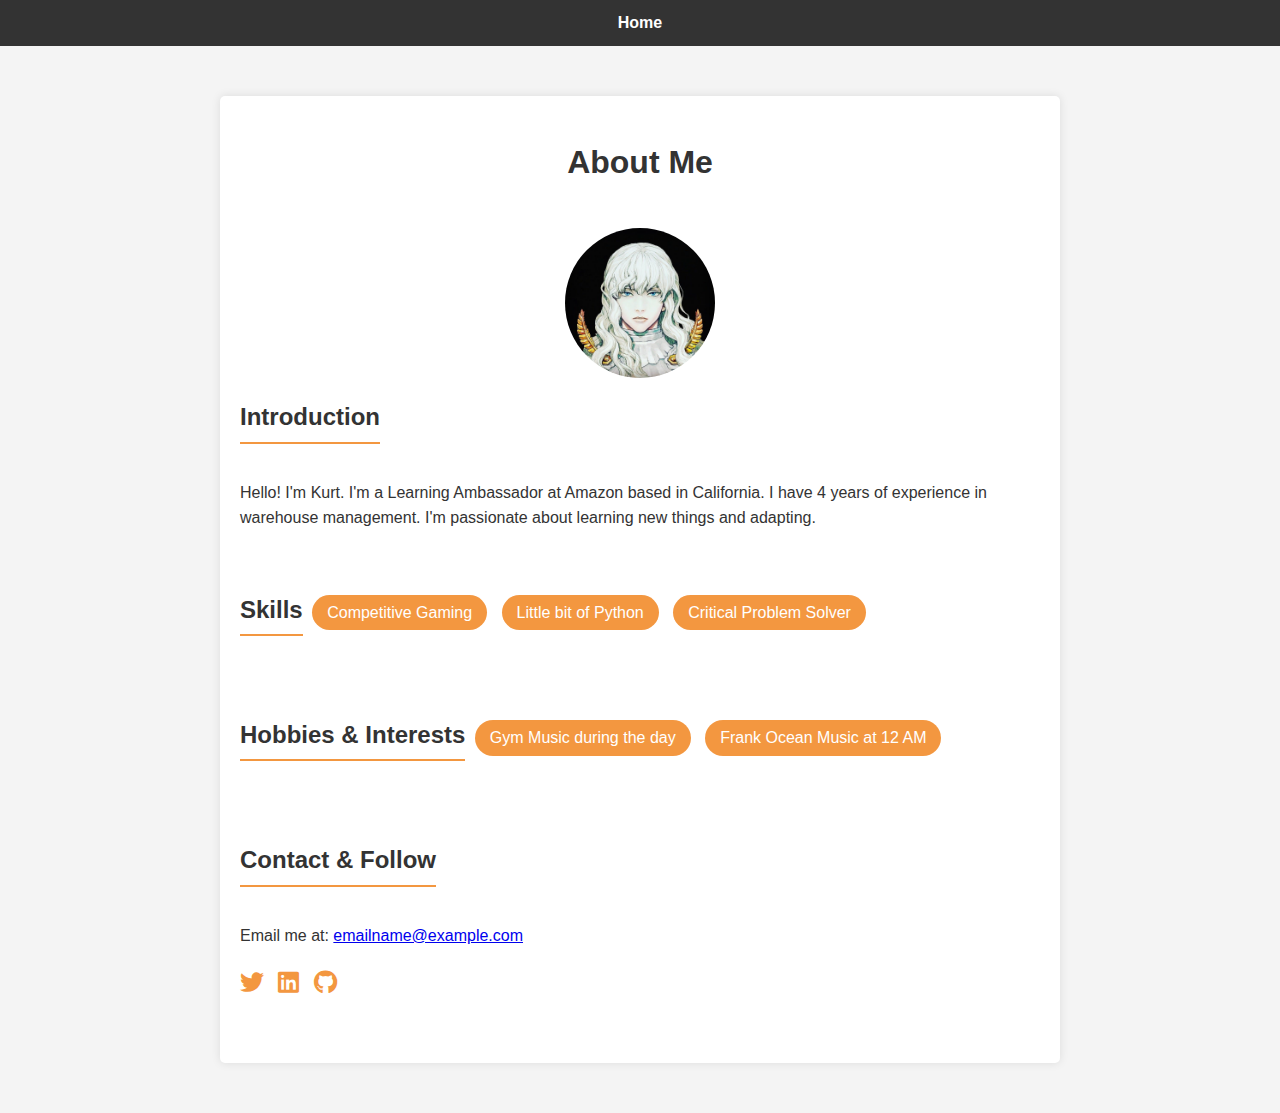
<file: about.html>
<!DOCTYPE html>
<html lang="en">

<head>
    <meta charset="UTF-8">
    <meta name="viewport" content="width=device-width, initial-scale=1.0">
    <link rel="stylesheet" href="https://cdnjs.cloudflare.com/ajax/libs/font-awesome/5.15.1/css/all.min.css">
    <link href = "about.css" rel = "stylesheet" type = "text/css" />
    <title>About Me</title>
    
</head>

<body>
    <nav>
        <a href="index.html">Home</a> <!-- Link to the homepage -->
    </nav>
    
    <div class="container">
        <header>
            <h1>About Me</h1>
        </header>

        <div class="profile-image">
            <img src="imge/grief.jpg" alt="Your Name">
        </div>

        <div class="introduction">
            <h2 class="title">Introduction</h2>
            <p>Hello! I'm Kurt. I'm a Learning Ambassador at Amazon based in California. I have 4 years of experience in warehouse management. I'm passionate about learning new things and adapting.
            </p>
        </div>

        <div class="skills">
            <h2 class="title">Skills</h2>
            <span class="skill">Competitive Gaming</span>
            <span class="skill">Little bit of Python</span>
            <span class="skill">Critical Problem Solver</span>
            <!-- Add more skills as needed -->
        </div>

        <div class="hobbies">
            <h2 class="title">Hobbies & Interests</h2>
            <span class="hobby">Gym Music during the day</span>
            <span class="hobby">Frank Ocean Music at 12 AM</span>
            <!-- Add more hobbies as needed -->
        </div>

        <div class="contact">
            <h2 class="title">Contact & Follow</h2>
            <p>Email me at: <a href="mailto:your_email@example.com">emailname@example.com</a></p>
            <div class="social-icons">
                <!-- Replace # with your social media links -->
                <a href="https://github.com/k00ya" target="_blank" title="Follow me on Twitter"><i class="fab fa-twitter"></i></a>
                <a href="https://github.com/k00ya" target="_blank" title="Connect with me on LinkedIn"><i class="fab fa-linkedin"></i></a>
                <a href="https://github.com/k00ya" target="_blank" title="Check my projects on GitHub"><i class="fab fa-github"></i></a>
            </div>
        </div>
</body>

</html>
</file>
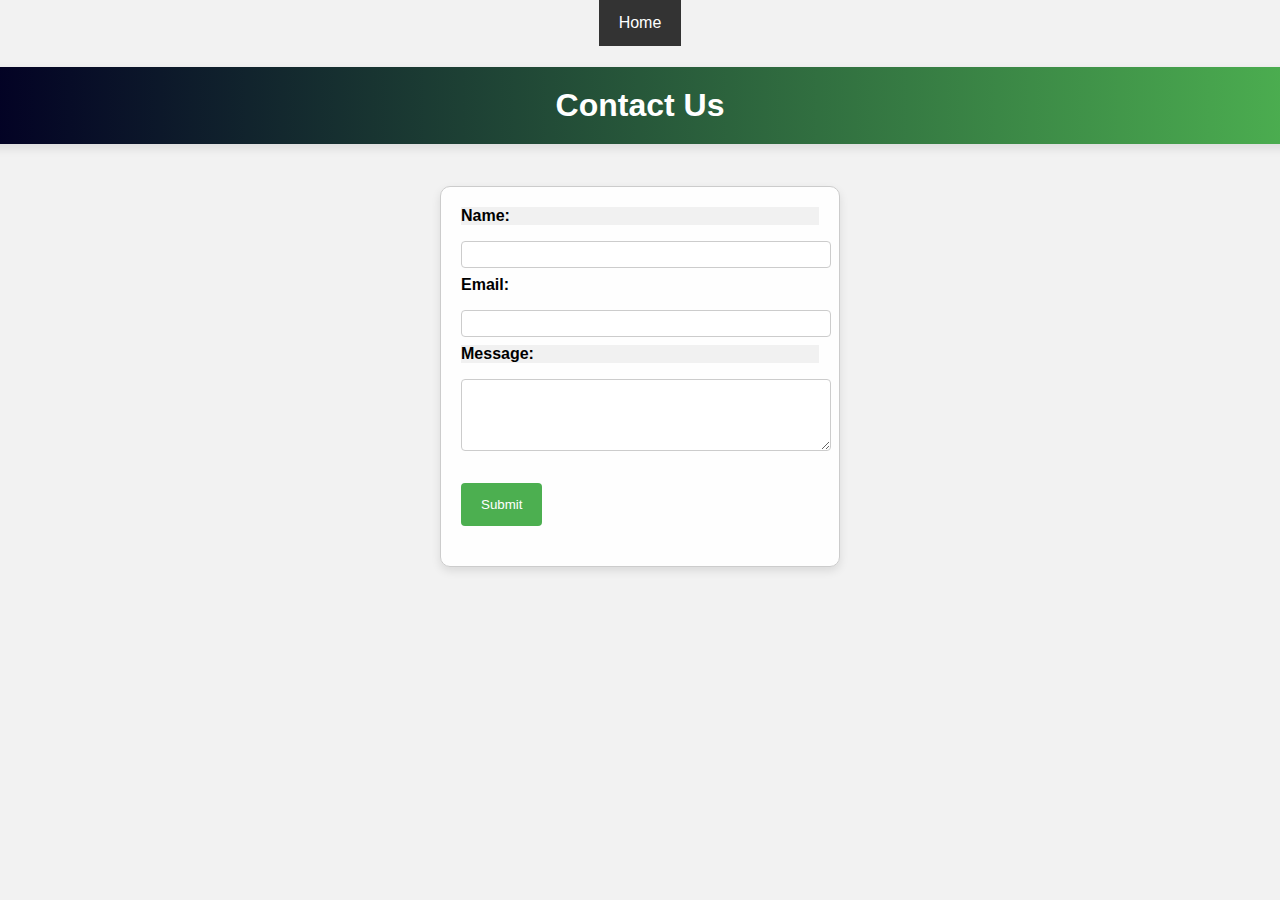
<file: contact.html>
<!DOCTYPE html>
<html>
<head>
  <link rel="stylesheet" type="text/css" href="contact.css">
  <title>Contact Form</title>
</head>
<body>

  <!-- Navbar -->
  <div id="navbar">
    <a href="index.html">Home</a>
  </div>

  <h1>Contact Us</h1>

  <form action="thanks.html" method="get">
    <label for="name">Name:</label>
    <input type="text" id="name" name="name" required><br>

    <label for="email">Email:</label>
    <input type="email" id="email" name="email" required><br>

    <label for="message">Message:</label>
    <textarea id="message" name="message" rows="4" cols="50" required></textarea><br>

    <input type="submit" value="Submit">
  </form>

</body>
</html>
</file>
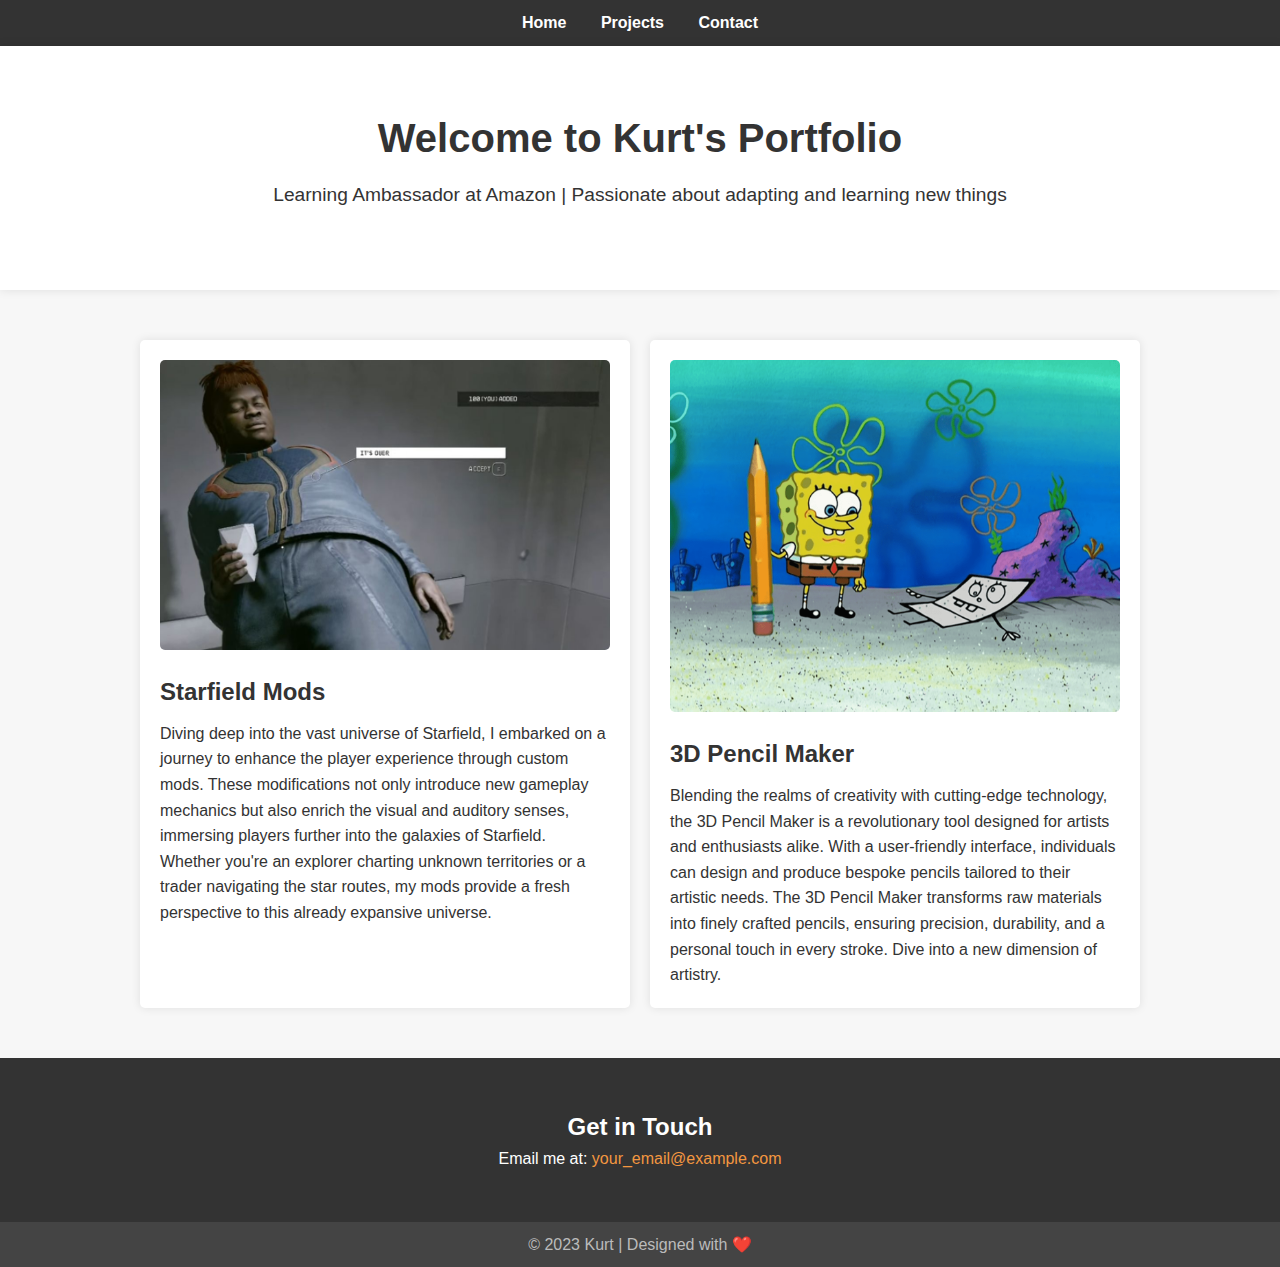
<file: portfolio.html>
<!DOCTYPE html>
<html lang="en">

<head>
    <meta charset="UTF-8">
    <meta name="viewport" content="width=device-width, initial-scale=1.0">
    <link href = "portfolio.css" rel = "stylesheet" type = "text/css" />
    <title>Kurt's Portfolio</title>
    
</head>

<body>
    <!-- Navigation Bar -->
    <nav>
        <a href="index.html">Home</a> 
        <a href="#projects">Projects</a>
        <a href="contact.html">Contact</a>
    </nav>

    <!-- Hero Section -->
    <div class="hero">
        <h1>Welcome to Kurt's Portfolio</h1>
        <p>Learning Ambassador at Amazon | Passionate about adapting and learning new things</p>
    </div>

    <!-- Projects Section -->
    <div id="projects" class="projects">
        <!-- Project 1 -->
        <div class="project-card">
            <img src="imge/over.jpg" alt="Project 1">
            <h2 class="project-title">Starfield Mods</h2>
            <p>Diving deep into the vast universe of Starfield, I embarked on a journey to enhance the player experience through custom mods. These modifications not only introduce new gameplay mechanics but also enrich the visual and auditory senses, immersing players further into the galaxies of Starfield. Whether you're an explorer charting unknown territories or a trader navigating the star routes, my mods provide a fresh perspective to this already expansive universe.</p>
        </div>
        <!-- Project 2 -->
        <div class="project-card">
            <img src="imge/pencil.png" alt="Project 2">
            <h2 class="project-title">3D Pencil Maker</h2>
            <p>Blending the realms of creativity with cutting-edge technology, the 3D Pencil Maker is a revolutionary tool designed for artists and enthusiasts alike. With a user-friendly interface, individuals can design and produce bespoke pencils tailored to their artistic needs. The 3D Pencil Maker transforms raw materials into finely crafted pencils, ensuring precision, durability, and a personal touch in every stroke. Dive into a new dimension of artistry.</p>
        </div>
        <!-- Add more projects as needed -->
    </div>

    <!-- Contact Section -->
    <div id="contact" class="contact">
        <h2>Get in Touch</h2>
        <p>Email me at: <a href="mailto:your_email@example.com" style="color: #f39740;">your_email@example.com</a></p>
    </div>

    <!-- Footer -->
    <footer>
        &copy; 2023 Kurt | Designed with ❤️ 
    </footer>
</body>

</html>
</file>
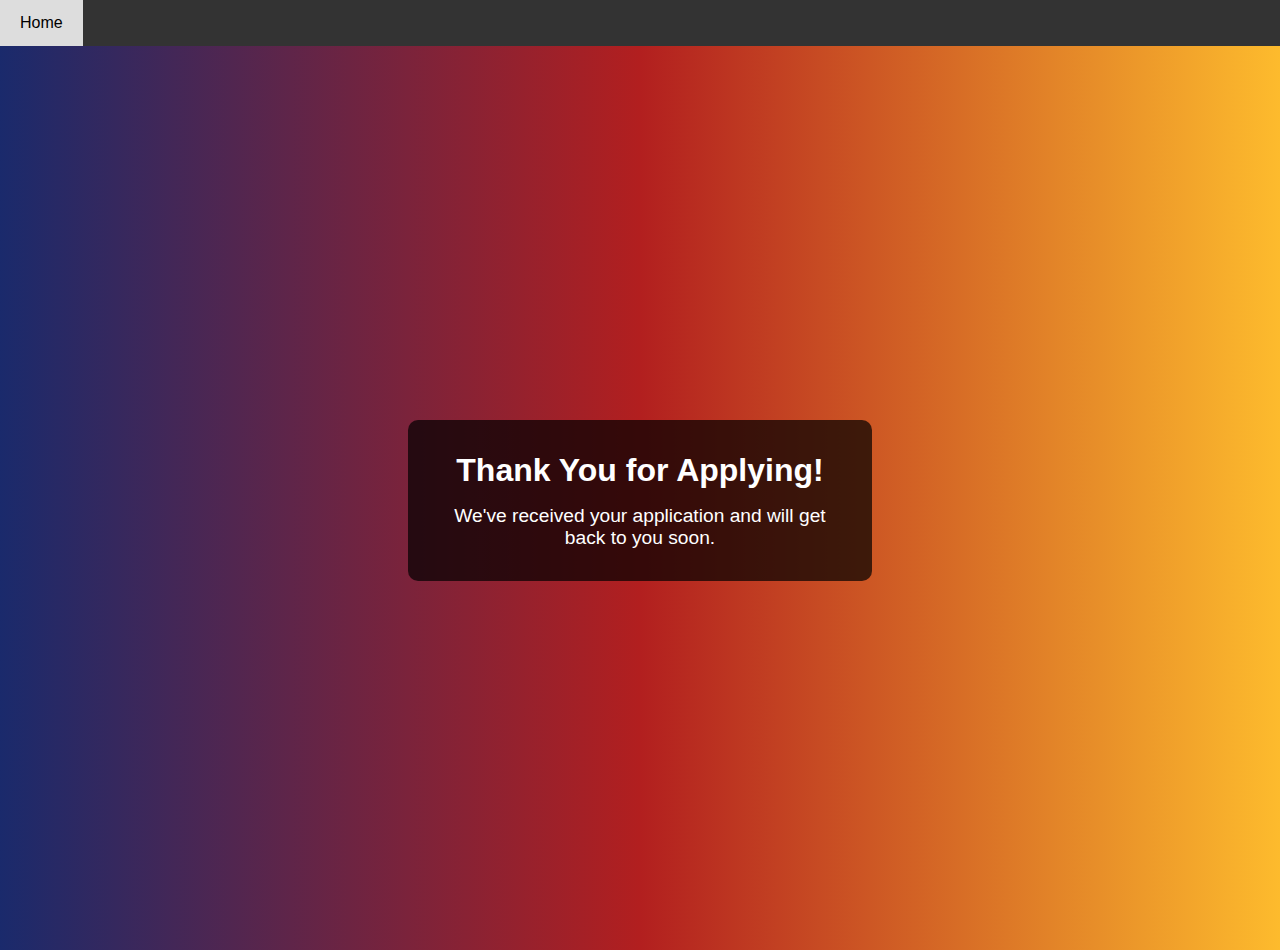
<file: thanks.html>
<!DOCTYPE html>
<html lang="en">
<head>
  <meta charset="UTF-8">
  <title>Thank You for Applying</title>
  <link rel="stylesheet" type="text/css" href="thanks.css">
</head>
<body>
  <div id="page-wrapper">
    <!-- Navbar at the top of the page -->
    <div id="navbar">
      <a href="index.html">Home</a>
    </div>

    <div class="container">
      <h1>Thank You for Applying!</h1>
      <p>We've received your application and will get back to you soon.</p>
    </div>
  </div>
</body>
</html>
</file>
<file: about.css>
body {
    font-family: 'Arial', sans-serif;
    margin: 0;
    padding: 0;
    background-color: #f4f4f4;
    color: #333;
    line-height: 1.6;
}

.container {
    max-width: 800px;
    margin: 50px auto;
    padding: 20px;
    background-color: #fff;
    border-radius: 5px;
    box-shadow: 0 0 10px rgba(0, 0, 0, 0.1);
}

header {
    text-align: center;
    margin-bottom: 40px;
}

header h1 {
    color: #333;
}

.profile-image {
    width: 150px;
    height: 150px;
    margin: 0 auto;
    border-radius: 50%;
    overflow: hidden;
}

.profile-image img {
    width: 100%;
    height: auto;
}

.introduction, .skills, .hobbies, .contact {
    margin-bottom: 40px;
}

.title {
    border-bottom: 2px solid #f39740;
    display: inline-block;
    padding-bottom: 5px;
    margin-bottom: 20px;
    font-size: 24px;
}

.skill, .hobby {
    display: inline-block;
    background-color: #f39740;
    color: #fff;
    padding: 5px 15px;
    border-radius: 20px;
    margin: 5px;
}

.social-icons a {
    margin-right: 10px;
    color: #f39740;
    font-size: 24px;
    transition: color 0.3s;
}

.social-icons a:hover {
    color: #333;
}

/* Navigation Bar */
nav {
    background-color: #333;
    color: #fff;
    padding: 10px 0;
    text-align: center;
}

nav a {
    color: #fff;
    margin: 0 15px;
    font-weight: bold;
    text-decoration: none;
    transition: color 0.3s;
}

nav a:hover {
    color: #f39740;
}
</file>
<file: contact.css>
/* General Styles */
:root {
    --primary-color: #4CAF50;
    --secondary-color: #f2f2f2;
    --border-color: #ccc;
    --hover-color: #45a049;
  }
  
  body {
    font-family: Arial, sans-serif;
    margin: 0;
    padding: 0;
    background-color: var(--secondary-color);
    display: flex;
    flex-direction: column;
    align-items: center;
  }
  
  /* Header Styles */
  h1 {
    background: linear-gradient(90deg, rgba(2,0,36,1) 0%, var(--primary-color) 100%);
    color: white;
    text-align: center;
    padding: 20px;
    width: 100%;
    box-shadow: 0px 4px 10px rgba(0, 0, 0, 0.1);
  }
  
  /* Form Styles */
  form {
    max-width: 400px;
    width: 100%;
    margin: 20px 10px;
    padding: 20px;
    border: 1px solid var(--border-color);
    background: rgba(255, 255, 255, 0.9);
    border-radius: 10px;
    box-shadow: 0px 4px 10px rgba(0, 0, 0, 0.1);
    box-sizing: border-box;
    transition: all 0.3s ease;
  }
  
  form:hover {
    box-shadow: 0px 4px 15px rgba(0, 0, 0, 0.2);
  }
  
  label {
    display: block;
    margin-bottom: 8px;
    font-weight: bold;
  }
  
  input[type="text"],
  input[type="email"],
  textarea {
    width: 100%;
    padding: 5px;
    margin: 8px 0;
    border: 1px solid var(--border-color);
    border-radius: 4px;
    transition: border 0.3s ease;
  }
  
  input[type="text"]:focus,
  input[type="email"]:focus,
  textarea:focus {
    border-color: var(--primary-color);
  }
  
  input[type="submit"] {
    background-color: var(--primary-color);
    color: white;
    padding: 14px 20px;
    margin: 20px 0;
    border: none;
    border-radius: 4px;
    cursor: pointer;
    transition: background-color 0.3s ease;
  }
  
  input[type="submit"]:hover {
    background-color: var(--hover-color);
  }
  
  /* Media Queries for Responsiveness */
  @media (max-width: 600px) {
    h1 {
      font-size: 24px;
      padding: 15px;
    }
  
    form {
      max-width: 90%;
      padding: 15px;
    }
  
    input[type="text"],
    input[type="email"],
    textarea {
      font-size: 14px;
    }
  }
  
  /* Nth-child selector for alternate row styling */
  label:nth-child(odd) {
    background-color: rgba(0, 0, 0, 0.05);
  }
  
  #navbar {
    background-color: #333;
    overflow: hidden;
  }
  
  #navbar a {
    float: left;
    display: block;
    color: white;
    text-align: center;
    padding: 14px 20px;
    text-decoration: none;
  }
  
  #navbar a:hover {
    background-color: #ddd;
    color: black;
  }
</file>
<file: portfolio.css>
body, h1, h2, h3, p, a {
    margin: 0;
    padding: 0;
    font-family: 'Arial', sans-serif;
    text-decoration: none;
}

body {
    background-color: #f7f7f7;
    color: #333;
    line-height: 1.6;
}

/* Navigation Bar */
nav {
    background-color: #333;
    color: #fff;
    padding: 10px 0;
    text-align: center;
}

nav a {
    color: #fff;
    margin: 0 15px;
    font-weight: bold;
    transition: color 0.3s;
}

nav a:hover {
    color: #f39740;
}

/* Hero Section */
.hero {
    background-color: #fff;
    padding: 60px 0;
    text-align: center;
    box-shadow: 0 0 10px rgba(0, 0, 0, 0.1);
}

.hero h1 {
    font-size: 2.5rem;
    margin-bottom: 10px;
}

.hero p {
    font-size: 1.2rem;
    margin-bottom: 20px;
}

/* Projects Section */
.projects {
    max-width: 1000px;
    margin: 50px auto;
    display: grid;
    grid-template-columns: 1fr 1fr;
    gap: 20px;
}

.project-card {
    background-color: #fff;
    box-shadow: 0 0 10px rgba(0, 0, 0, 0.1);
    padding: 20px;
    border-radius: 5px;
    transition: transform 0.3s;
}

.project-card:hover {
    transform: scale(1.05);
}

.project-card img {
    max-width: 100%;
    border-radius: 5px;
    margin-bottom: 15px;
}

.project-title {
    font-size: 1.5rem;
    margin-bottom: 10px;
}

/* Contact Section */
.contact {
    background-color: #333;
    color: #fff;
    padding: 50px 0;
    text-align: center;
}

/* Footer */
footer {
    background-color: #444;
    color: #bbb;
    padding: 10px 0;
    text-align: center;
}
</file>
<file: thanks.css>
/* Reset some default browser styles */
body, h1, h2, h3, p {
  margin: 0;
  padding: 0;
}

/* background gradient */
body {
  background: linear-gradient(to right, #1a2a6c, #b21f1f, #fdbb2d);
  font-family: Arial, sans-serif;
  color: white;
  margin: 0;
}

/* Navbar styles */
#navbar {
  background-color: #333;
  overflow: hidden;
  position: fixed;
  top: 0;
  width: 100%;
  z-index: 1; /* Make sure it stays on top */
}

#navbar a {
  float: left;
  display: block;
  color: white;
  text-align: center;
  padding: 14px 20px;
  text-decoration: none;
}

#navbar a:hover {
  background-color: #ddd;
  color: black;
}

/* Wrapper */
#page-wrapper {
  padding-top: 50px; /* Add padding at the top to make room for navbar */
  display: flex;
  flex-direction: column;
  align-items: center;
  justify-content: center;
  height: 100vh;
}

/* Create a container for content */
.container {
  background: rgba(0, 0, 0, 0.7);
  padding: 2em;
  border-radius: 10px;
  text-align: center;
  width: 80%;
  max-width: 400px;
}

/* Style headings and text */
h1 {
  font-size: 2em;
  margin-bottom: 0.5em;
}

p {
  font-size: 1.2em;
}
</file>
